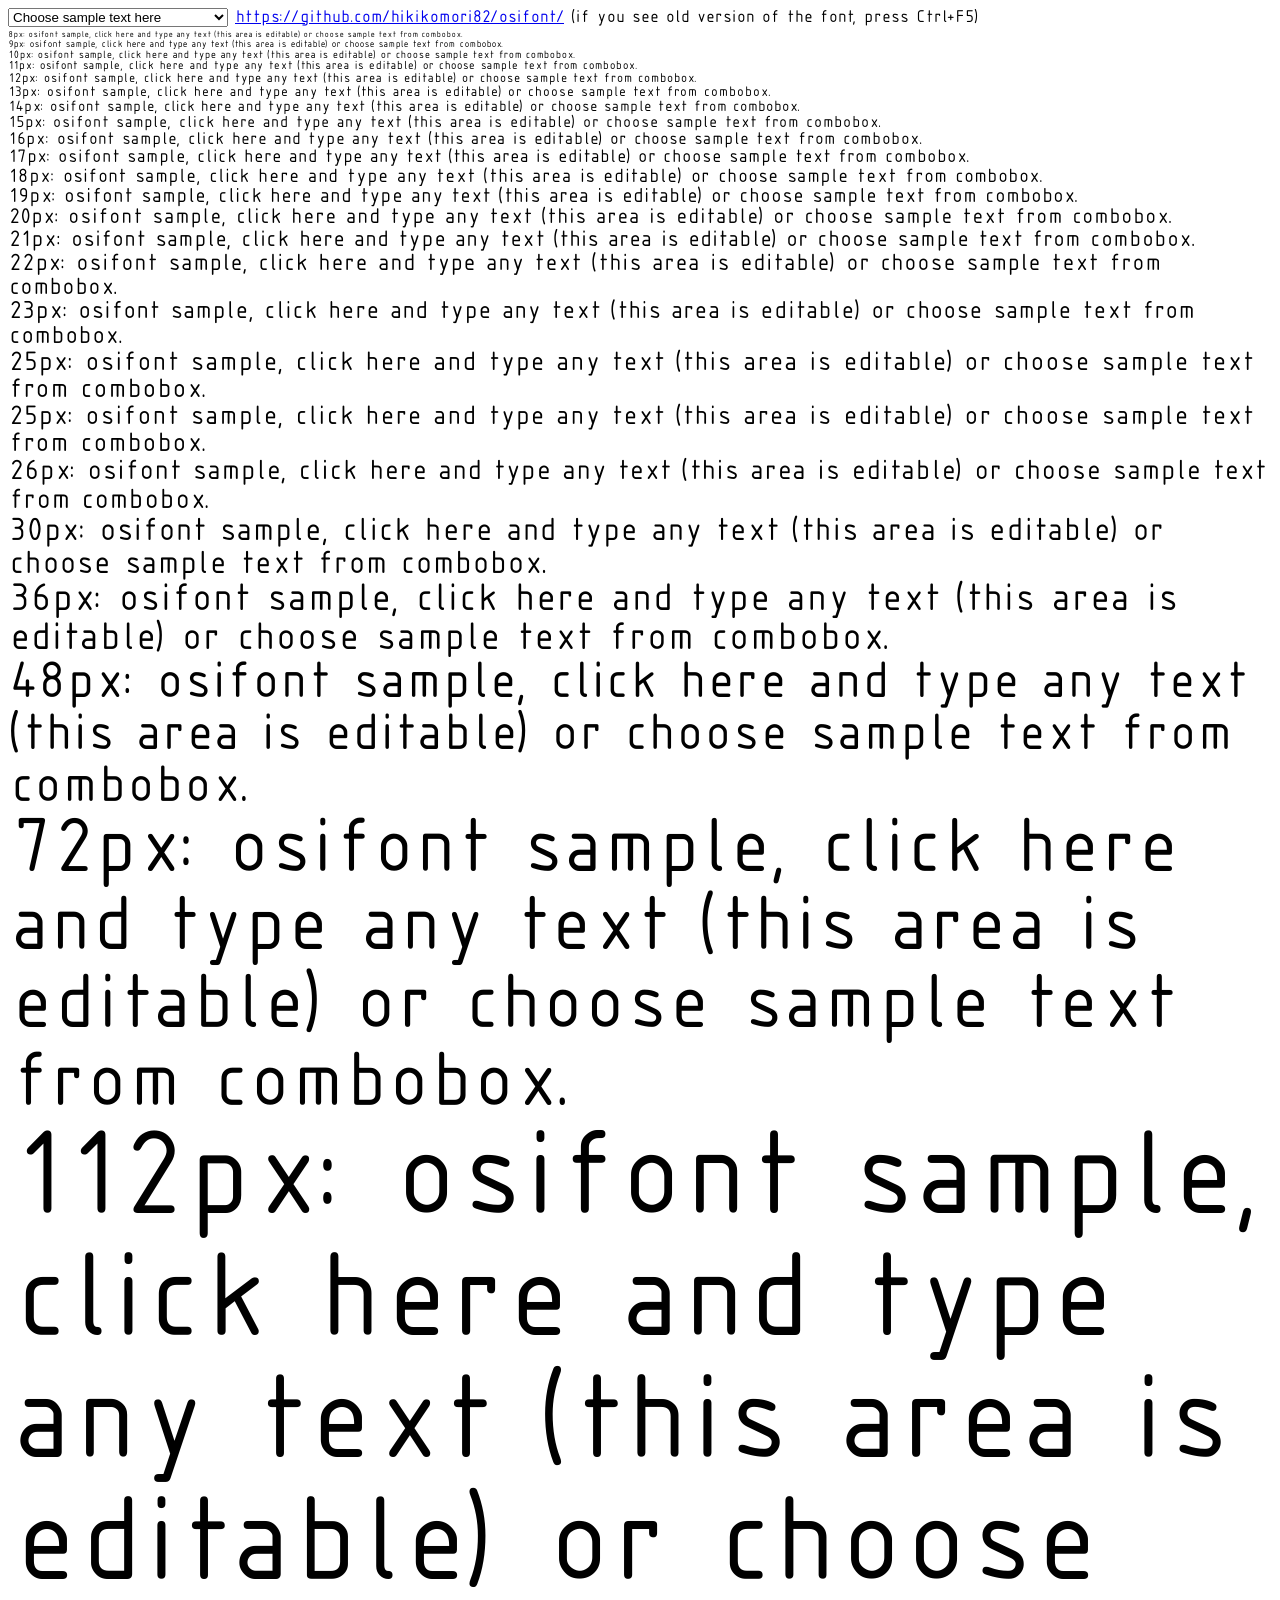
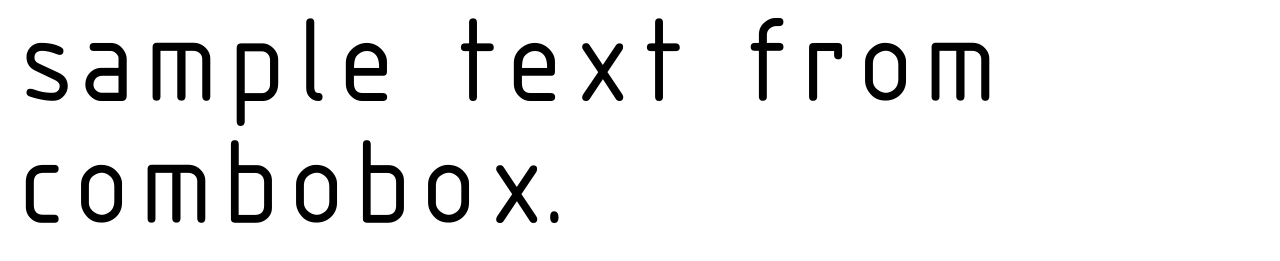
<file: index.html>
<html>
  <head>
    <title>osifont sample page</title>
    <meta http-equiv="Content-Type" content="text/html; charset=utf-8" />
    <style>  
      @font-face {  
        font-family: osifont;
        src: url('osifont.ttf?cache=3') format('truetype');  
      }
      body {
        font-family: osifont, comic-sans;
        -moz-font-feature-settings: "liga", "dlig";
        -ms-font-feature-settings: "liga", "dlig";
        -o-font-feature-settings: "liga", "dlig";
        -webkit-font-feature-settings: "liga", "dlig";
        font-feature-settings: "liga", "dlig";
      }
    </style>
  </head>
  <script type="text/javascript">
  //<![CDATA[
  function updatePreview(aText) {
    var preview = document.getElementById('preview'),
        i, 
        d,
        size = [8, 9, 10, 11, 12, 13, 14, 15, 16, 17, 18, 19, 20, 21, 22, 23, 25, 25, 26, 30, 36, 48, 72, 112];
    document.location.hash = '#' + encodeURIComponent(aText);
    preview.contentEditable = true;
    preview.innerHTML = '';
    for (i = 0; i < size.length; i++) {
        d = document.createElement('div');
        d.innerHTML = size[i] + 'px: ' + aText;
        d.style.fontSize = size[i] + 'px';
        preview.appendChild(d);
    }
  }

  function onLoad() {
    if (document.location.hash) {
        updatePreview(decodeURIComponent(document.location.hash.substr(1)));
    } else {
        updatePreview('osifont sample, click here and type any text (this area is editable) or choose sample text from combobox.');
    }
  }
  //]]>
  </script>
  <body onload="onLoad()">

    <noscript>
    This page is best viewed with JavaScript enabled.
    </noscript>

    <nav>
        <select onchange="updatePreview(this.value)">
            <option value="">Choose sample text here</option>
            <option value="Latin - ABCDEFGHIJKLMNOPQRSTUVWXYZ abcdefghijklmnopqrstuvwxyz 0123456789 E-F-C-D-L-T-Y-Z-c-r-">Latin glyphs</option>
            <option value="Special - ()+-×÷*=≠[]{}!?&amp;&quot;'#$/:;\&lt;&gt;@~|%‰°±≤≥∞= 2m² 3m³ ··⋅ –— ¹⁰⁴⁵⁶⁷⁸⁹⁺⁻⁼⁽⁾ ≠≈≡½¼¾№¶">Special glyphs</option>
            <option value="CAD symbols - ℄↔↗↧∠⌀⌒⌓⌖⌭⌯⌰⌳⌲⌴⌵⍵⏊⏤⏥ⒺⒻⓁⓂⓅⓈⓉⓊ□○◎⫽">CAD symbols</option>
            <option value="Kerning is [Ȩȩ], ligatures are [Ȼȼ] (on=working, no=not working).">Kerning and ligatures test</option>
            <optgroup label="Fully supported languages (40)">
                <option value="Afrikaans - Sê ek moet sy zebra en xilofoon in bring, want môre gaan dit reën (ÁáÉéÈèÊêËëÍíÎîÏÓóÔôÚúÛûÝý)">Afrikaans</option>
                <option value="Albanian - Veçori tipologjike të shqipes së sotme standarde (ÇçËë)">Albanian</option>
                <option value="Azerbaijani - AaBbCcÇçDdEeƏəFfGgĞğHhXxIıİiJjKkQqLlMmNnOoÖöPpRrSsŞşTtUuÜüVvYyYAyaYEyeEeYOyoYUyuZz (ƏəƢƣЬьƵƶӘI̡ı̡ƟɵЗзЈАјаN̡n̡)">Azerbaijani</option>
                <!-- option value="Belarusian - Я магу есці шкло, яно мне не шкодзіць (АаБбВвГгДдЕеЁёЖжЗзІіЙйКкЛлМмНнОоПпРрСсТтУуЎўФфХхЦцЧчШшЫыЬьЭэЮюЯя’)">Belarusian</option -->
                <option value="Bosnian - Moja lebdjelica je puna jegulja (ĆćČčĐđŠšŽžÁáÝýİıŞş)">Bosnian</option>
                <option value="Bulgarian - За миг бях в чужд плюшен скърцащ фотьойл (АаБбВвГгДдЕеЖжЗзИиЙйКкЛлМмНнОоПпРрСсТтУуФфХхЦцЧчШшЩщЪъЬьЮюЯя)">Bulgarian</option>
                <option value="Catalan - Jove xef, porti whisky amb quinze glaçons d'hidrogen, coi! (ÇçÜüÏïÉéÍíÓóÚúÀàÈèÒò)">Catalan</option>
                <option value="Croatian - Gojazni đačić s biciklom drži hmelj i finu vatu u džepu nošnje. (ČčĆćĐđŠšŽž)">Croatian</option>
                <option value="Czech - Žluťoučký kůň si úpěl své ódy (ÁáČčĎďÉéĚěÍíŇňÓóŘřŠšŤťÚúŮůÝýŽž)">Czech</option>
                <option value="Danish - Høj bly gom vandt fræk sexquiz på wc (ÆæØøÅå)">Danish</option>
                <option value="Dutch - Pa's wijze lynx bezag vroom het fikse aquaduct (latin)">Dutch</option>
                <option value="English - Quick brown fox jumps over the lazdy dog for one £ and two ¢ (latin)">English</option>
                <option value="Estonian - See väike mölder jõuab rongile hüpata (ÄäÖöÜüÕõŠšŽž)">Estonian</option>
                <option value="Finnish - Törkylempijävongahdus (ÅåÄäÖö)">Finnish</option>
                <option value="French - Voyez le brick géant que j'examine près du wharf (ÀàÂâÇçÉéÈèÊêËëÎîÏïÔôÛûÙùÜüŸÿÑñŒœ)">French</option>
                <option value="German - Falsches Üben von Xylophonmusik quält jeden größeren Zwerg (ÜüÄäÖöß)">German</option>
                <option value="Hungarian - Egy hűtlen vejét fülöncsípő, dühös mexikói úr Wesselényinél mázol Quitóban (ÁáÉéÍíÓóÖöŐőÚúÜüŰű)">Hungarian</option>
                <option value="Icelandic - Svo hölt, yxna kýr þegði jú um dóp í fé á bæ (ÁáÐðÉéÍíÓóÚúÝýÞþÆæÖö)">Icelandic</option>
                <option value="Irish - Ċuaiġ bé ṁórsháċ le dlúṫspád fíorḟinn trí hata mo ḋea-ṗorcáin ḃig (ḂḃĊċḊḋḞḟĠġṀṁṖṗṠṡṪṫ)">Irish</option>
                <option value="Italian - Ma la volpe, col suo balzo, ha raggiunto il quieto Fido (latin)">Italian</option>
                <option value="Kazakh - Менің әуе негіз кемесi жыланбалықпен толтырылған (АаӘәБбВвГгҒғДдЕеЁёЖжЗзИиЙйКкҚқЛлМмНнҢңОоӨөПпРрСсТтУуҰұҮүФфХхҺһЦцЧчШшЩщЪъЫыІіЬьЭэЮюЯя)">Kazakh</option>
                <option value="Kazakh (latin) - no pangram (ÄäĞğÏïÑñÖöÜüÇçŞşʺIıİiʹÉé)">Kazakh (latin)</option>
                <option value="Latvian - Sarkanās jūrascūciņas peld pa jūru (ĀāČčĒēĢģĪīĶķĻļŅņŠšŪūŽž)">Latvian</option>
                <option value="Lithuanian - Įlinkdama fechtuotojo špaga sublykčiojusi pragręžė apvalų arbūzą (ĄąČčĘęĖėĮįŠšŲųŪūŽž)">Lithuanian</option>
                <option value="Luxembourgian - Schwätzt dir Däitsch/Franséisch/Englesch? (ÉéÄäËë)">Luxembourgian</option>
                <option value="Macedonian - Ѕидарски пејзаж: шугав билмез со чудење џвака ќофте и кељ на туѓ цех (АаБбВвГгДдЃѓЕеЖжЗзЅѕИиЈјКкЛлЉљМмНнЊњОоПпРрСсТтЌќУуФфХхЦцЧчЏџШшЀѐЍѝ)">Macedonian</option>
                <option value="Maltese - Jekk jogħġbok ibgħat lili xi pangram (ĊċĠġĦħŻż)">Maltese</option>
                <option value="Māori - Tēnā koutou, tēnā koutou, tēnā koutou katoa (ĀĒĪŌŪāēīōū)">Māori</option>
                <option value="Moldovan - Muzicologă în bej, vând whisky și tequila, preț fix (AaĂăÂâBbCcDdEeFfGgHhIiÎîJjKkLlMmNnOoPpQqRrSsȘșTtȚțUuVvWwXxYyZz)">Moldovan (latin)</option>
                <option value="Moldovan - no pangram (АаБбВвГгДдЕеЖжӁӂЗзИиЙйКкЛлМмНнОоПпРрСсТтУуФфХхЦцЧчШшЫыЬьЭэЮюЯя)">Moldovan (cyrillic)</option>
                <option value="Montenegrin (latin) - Možte li mi preporučiti neki dobar hotel? (ABCDEFGHIJKLMNOPRSTUVZabcdefghijklmnoprstuvzĆćČčĐđŚśŠšŹźŽž)">Montenegrin (latin)</option>
                <option value="Montenegrin (cyrillic) - no pangram (ЂЈЉЊЋЏАБВГДЕЖЗИКЛМНОПРСТУФХЦЧШабвгдежзиклмнопрстуфхцчшђјљњћџ)">Montenegrin (cyrillic)</option>
                <option value="Norwegian - En god stil må først og fremst være klar. Den må være passende. (ÆæØøÅå)">Norwegian</option>
                <option value="Polish - Pójdźże, kiń tę chmurność w głąb flaszy! (ĄąĆćĘęŁłŃńÓóŚśŹźŻż)">Polish</option>
                <option value="Portuguese- Luís argüia à Júlia que «brações, zângão» eram do português (ÁáÂâÃãÀàÉéÊêÍíÓóÔôÕõÚúÜü«»)">Portuguese</option>
                <option value="Romanian - Muzicologă în bej, vând whisky și tequila, preț fix (ĂăÂâÎîŞşȘșŢţȚț)">Romanian</option>
                <option value="Russian - no pangram (БВГДЕЖИЙКЛМНОПРСТУФХЦЧШЩЪЫЬЭЮЯбвгдежийклмнопрстуфхцчшщъыэюяё)">Russian</option>
                <option value="Serbian - Ја могу да једем стакло (АаБбВвГгДдЂђЕеЖжЗзИиЈјКкЛлЉљМмНнЊњОоПпРрСсТтЋћУуФфХхЦцЧчЏџШш)">Serbian</option>
                <option value="Slovak - Kŕdeľ ďatľov učí koňa žrať kôru (ÁáÄäČčĎďÉéÍíĽľĹĺŇňÓóÔôŔŕŠšŤťÚúÝýŽž)">Slovak</option>
                <option value="Slovene - Šerif bo za vajo spet kuhal domače žgance (ČčŠšŽž,ĆćĐđÖöÒòÓóÜü)">Slovene</option>
                <option value="Spanish - Whisky bueno: ¡excitad mi frágil pequeña vejez! (ÁáÉéÍíÓóÚúÑñÜü¡¿)">Spanish</option>
                <option value="Swedish - Flygande bäckasiner söka hwila på mjuka tuvor (ÅåÄäÖöÀà)">Swedish</option>
                <option value="Turkish - Pijamalı hasta, yağız şoföre çabucak güvendi (ÇçĞğIıİiÖöŞşÜü)">Turkish</option>
                <option value="Ukrainian - Я можу їсти скло, і воно мені не зашкодить (АаБбВвГгҐґДдЕеЄєЖжЗзИиІіЇїЙйКкЛлМмНнОоПпРрСсТтУуФфХхЦцЧчШшЩщЬьЮюЯя)">Ukrainian</option>
                <option value="Vietnamese - ẠạẢảẤấẦầẨẩẪẫẬậẮắẰằẲẳẴẵẶặẸẹẺẻẼẽẾếỀềỂểỄễỆệỈỉĨĩỊịỌọỎỏỐốỒồỔổỖỗỘộỚớỜờỞởỠỡỢợŨũƠơƯưỤụỦủỨứỪừỬửỮữỰựỲỳỴỵỶỷỸỹ">Vietnamese</option>
            </optgroup>
            <optgroup label="Languages with romanization support (5)">
                <option value="Chinese (hanyu pinyin) - Tiāndì xuánhuáng, yǔzhòu hónghuāng (āáǎàĀÁǍÀēéěèĒÉĚÈīíǐìĪÍǏÌōóǒòŌÓǑÒūúǔùŪÚǓÙüǖǘǚǜÜǕǗǙǛ)">Chinese (hanyu pinyin)</option>
                <option value="Armenian (romanization) - ÇÊËÒÔçêëòôĊċČčĒēĚěĠġŁłŠšŽžƏǰəʿ̣̄̇̌̔ṖṗṘṙṚṛṪṫ’‛(rʿr̄ṙřr̔ṛr)">Armenian (romanization)</option>
                <option value="Georgian (romanization) - no pangram (ŽžḠḡĞğŠšŞşČčÇç)">Georgian (romanization)</option>
                <option value="Belarus (romanization) - no pangram (ĆćČčŹźŽžŁłŃńŚśŠšŬŭ)">Belarus (romanization)</option>
                <option value="Japanese (macron, circumflex) - no pangram (āēīōūĀĒĪŌŪâêîôûÂÊÎÔÛ)">Japanese (macron, circumflex)</option>
            </optgroup>
            <optgroup label="Languages with partial support">
                <option value="Greek basic - (αβγδεζηθικλμνξοπρςστυφχψωϑΑΒΓΔΕΖΗΘΙΚΛΜΝΞΟΠΡΣΤΥΦΧΨΩ)">Greek (basic)</option>
                <option value="Greek all - (ͰͱͲͳʹ͵Ͷͷͺͻͼͽ΄΅Ά·ΈΉΊΌΎΏΐΑΒΓΔΕΖΗΘΙΚΛΜΝΞΟΠΡΣΤΥΦΧΨΩΪΫάέήίΰαβγδεζηθικλμνξοπρςστυφχψωϊϋόύώϏϐϑϒϓϔϕϖϗϘϙϚϛϜϝϞϟϠϡϢϣϤϥϦϧϨϩϪϫϬϭϮϯϰϱϲϳϴϵ϶ϷϸϹϺϻϼϽϾϿABCDEFἀἁἂἃἄἅἆἇἈἉἊἋἌἍἎἏἐἑἒἓἔἕἘἙἚἛἜἝἠἡἢἣἤἥἦἧἨἩἪἫἬἭἮἯἰἱἲἳἴἵἶἷἸἹἺἻἼἽἾἿὀὁὂὃὄὅὈὉὊὋὌὍὐὑὒὓὔὕὖὗὙὛὝὟὠὡὢὣὤὥὦὧὨὩὪὫὬὭὮὯὰάὲέὴήὶίὸόὺύὼώᾀᾁᾂᾃᾄᾅᾆᾇᾈᾉᾊᾋᾌᾍᾎᾏᾐᾑᾒᾓᾔᾕᾖᾗᾘᾙᾚᾛᾜᾝᾞᾟᾠᾡᾢᾣᾤᾥᾦᾧᾨᾩᾪᾫᾬᾭᾮᾯᾰᾱᾲᾳᾴᾶᾷᾸᾹᾺΆᾼ᾽ι᾿῀῁ῂῃῄῆῇῈΈῊΉῌ῍῎῏ῐῑῒΐῖῗῘῙῚΊ῝῞῟ῠῡῢΰῤῥῦῧῨῩῪΎῬ῭΅`ῲῳῴῶῷῸΌῺΏῼ´῾)">Greek (all)</option>
                <option value="Greek missing - (ͰͱͲͳʹ͵Ͷͷͺͻͼͽ·ϏϐϒϓϔϕϖϗϘϙϚϛϜϝϞϟϠϡϢϣϤϥϦϧϨϩϪϫϬϭϮϯϰϱϲϳϴϵ϶ϷϸϹϺϻϼϽϾϿἀἁἂἃἄἅἆἇἈἉἊἋἌἍἎἏἐἑἒἓἔἕἘἙἚἛἜἝἠἡἢἣἤἥἦἧἨἩἪἫἬἭἮἯἰἱἲἳἴἵἶἷἸἹἺἻἼἽἾἿὀὁὂὃὄὅὈὉὊὋὌὍὐὑὒὓὔὕὖὗὙὛὝὟὠὡὢὣὤὥὦὧὨὩὪὫὬὭὮὯὰάὲέὴήὶίὸόὺύὼώᾀᾁᾂᾃᾄᾅᾆᾇᾈᾉᾊᾋᾌᾍᾎᾏᾐᾑᾒᾓᾔᾕᾖᾗᾘᾙᾚᾛᾜᾝᾞᾟᾠᾡᾢᾣᾤᾥᾦᾧᾨᾩᾪᾫᾬᾭᾮᾯᾰᾱᾲᾳᾴᾶᾷᾸᾹᾺΆᾼ᾽ι᾿῀῁ῂῃῄῆῇῈΈῊΉῌ῍῎῏ῐῑῒΐῖῗῘῙῚΊ῝῞῟ῠῡῢΰῤῥῦῧῨῩῪΎῬ῭΅`ῲῳῴῶῷῸΌῺΏῼ´῾)">Greek (missing)</option>
                <option value="Japanese - (いえしすてどなにのまるをアイエサシジスズタテヌプペムルー世业严事产以任伯何作使保信全公内准処分利制加効包博及发号司合告品図图型場处复外实密对工布序式态息態成所承括改放效文料施无日更書有期权材标校格档検業極権止無版物特状理産用由申留番的目码社禁秘类系総編统编罗置者行表製複規言記認語請语请財質责辑適部門関门附限集面頒页)">Japanese/Chinese</option>
            </optgroup>
            <optgroup label="Languages with no support">
                <option value="Georgian - მინას ვჭამ და არა მტკივა (აბგდევზჱთიკლმნჲოპჟრსტჳუფქღყშჩცძწჭხჴჯჰჵჶჷჸ)">Georgian</option>
                <option value="Esperanto - Eĥoŝanĝo ĉiuĵaŭde (ĈĉĜĝĤĥĴĵŜŝŬŭ)">Esperanto</option>
            </optgroup>
        </select>
        <a href="https://github.com/hikikomori82/osifont">https://github.com/hikikomori82/osifont/</a> (if you see old version of the font, press Ctrl+F5)
    </nav>
    
    <!-- div id="pairs" style="font-size: 64px">PA P.A P.B P.C P.D P.E P.F P.G P.H P.I P.J P.K P.L P.M P.N P.O P.P P.Q P.R P.S P.T P.U P.V P.W P.X P.Y P.Z</div -->

    <div id="preview" spellcheck="false" style="width: 100%; height: 100%; border: 0px solid red; float: left; margin-top: 4px;">
    </div>

  </body>
</html>
</file>
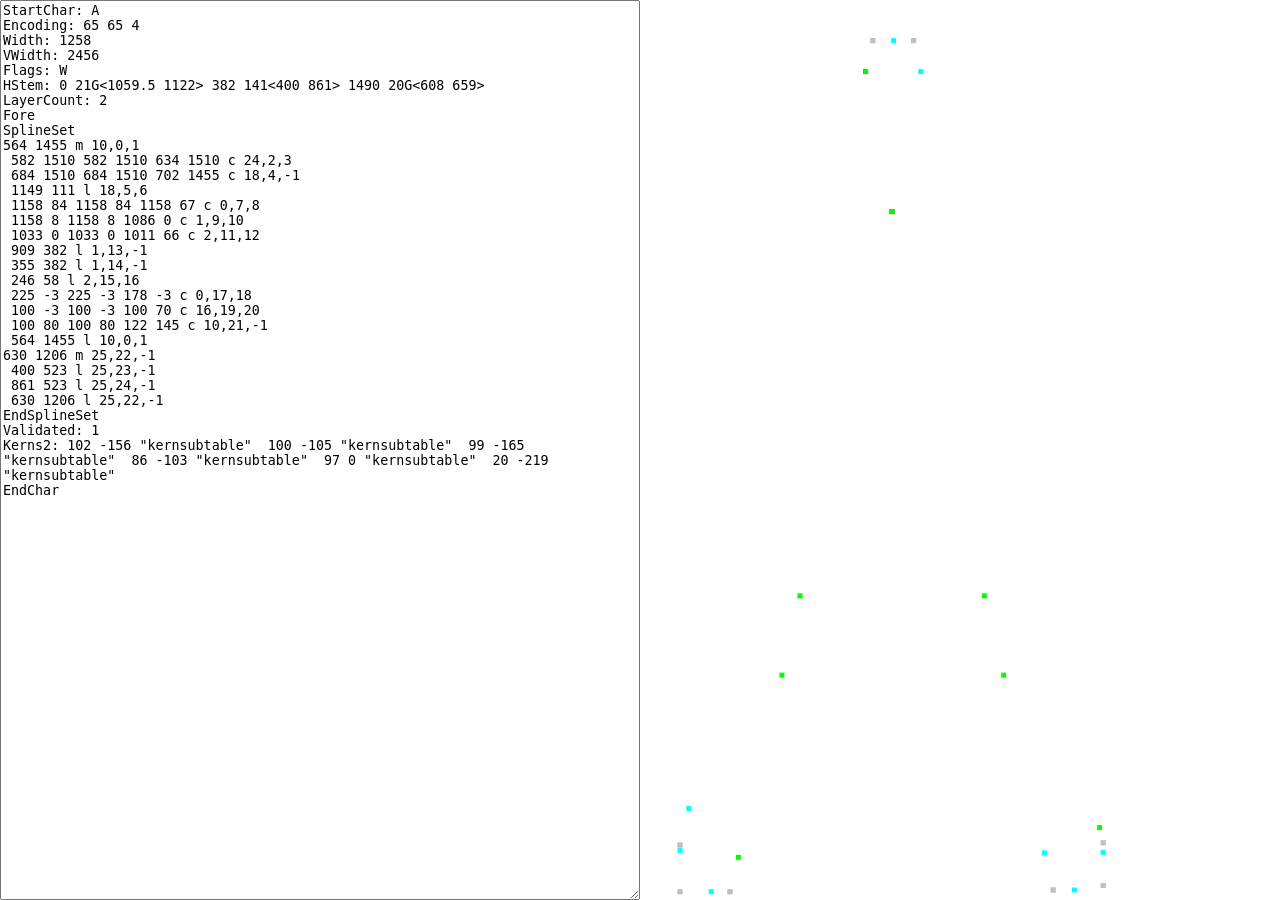
<file: spline-editor.html>
<!DOCTYPE html>
<html>
  <head>
    <meta http-equiv="Content-Type" content="text/html; charset=utf8">
    <title>Spline Edior!</title>
    <!-- link rel="stylesheet" href="style.css" type="text/css" -->
    <link rel="shortcut icon" href="icon/16.png" type="image/png" />
    <style type="text/css">
    body {
        backgroundColor: black;
        margin: 0;
        padding: 0;
        xxxoverflow: hidden;
    }
    textarea {
        overflow-x: scroll;
        display: block;
        box-sizing: border-box;
        width: 50%;
        height: 100%;
        position: absolute;
        left: 0;
        top: 0;
    }
    canvas {
        display: block;
        box-sizing: border-box;
        width: 50%;
        height: 100%;
        position: absolute;
        left: 50%;
        top: 0;
    }
    </style>
  </head>
  <body>
    <textarea id="textarea">StartChar: A
Encoding: 65 65 4
Width: 1258
VWidth: 2456
Flags: W
HStem: 0 21G&lt;1059.5 1122&gt; 382 141&lt;400 861&gt; 1490 20G&lt;608 659&gt;
LayerCount: 2
Fore
SplineSet
564 1455 m 10,0,1
 582 1510 582 1510 634 1510 c 24,2,3
 684 1510 684 1510 702 1455 c 18,4,-1
 1149 111 l 18,5,6
 1158 84 1158 84 1158 67 c 0,7,8
 1158 8 1158 8 1086 0 c 1,9,10
 1033 0 1033 0 1011 66 c 2,11,12
 909 382 l 1,13,-1
 355 382 l 1,14,-1
 246 58 l 2,15,16
 225 -3 225 -3 178 -3 c 0,17,18
 100 -3 100 -3 100 70 c 16,19,20
 100 80 100 80 122 145 c 10,21,-1
 564 1455 l 10,0,1
630 1206 m 25,22,-1
 400 523 l 25,23,-1
 861 523 l 25,24,-1
 630 1206 l 25,22,-1
EndSplineSet
Validated: 1
Kerns2: 102 -156 "kernsubtable"  100 -105 "kernsubtable"  99 -165 "kernsubtable"  86 -103 "kernsubtable"  97 0 "kernsubtable"  20 -219 "kernsubtable" 
EndChar</textarea>
    <canvas id="canvas" width="640" height="480"></canvas>
    <script type="text/javascript" src="spline-editor.js"></script>
  </body>
</html>
</file>
